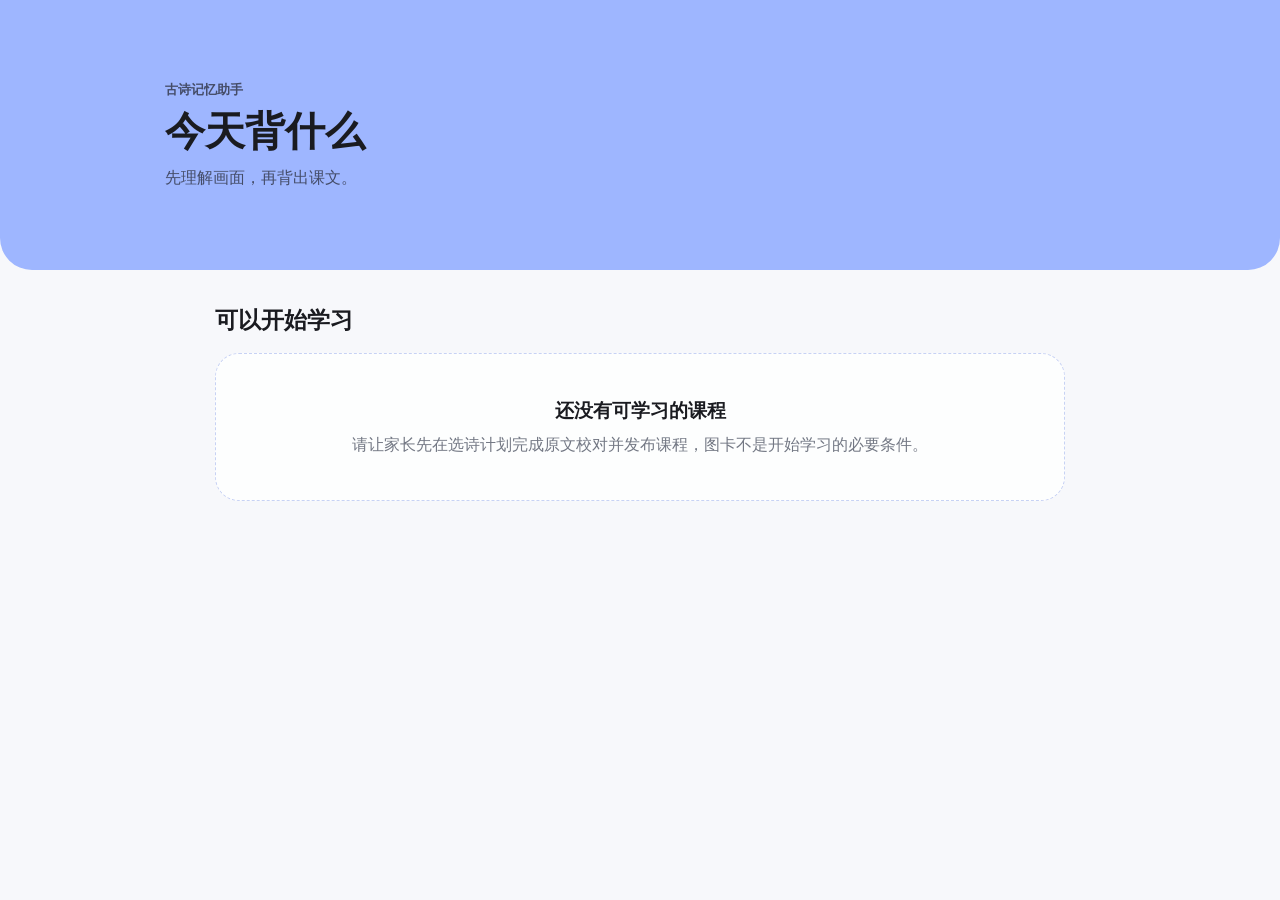
<file: index.html>
<!doctype html>
<html lang="zh-CN">
<head>
  <meta charset="utf-8">
  <meta name="viewport" content="width=device-width, initial-scale=1, viewport-fit=cover">
  <meta name="theme-color" content="#f7f8fb">
  <meta name="description" content="古诗文图文理解与背诵练习">
  <link rel="manifest" href="manifest.webmanifest">
  <link rel="icon" href="data:,">
  <link rel="stylesheet" href="styles.css">
  <title>古诗记忆助手</title>
</head>
<body>
  <main id="learner-home" class="learner-home" aria-live="polite"></main>

  <main id="learning-shell" class="learning-shell" hidden>
    <header class="learning-header">
      <button id="leave-learning" class="quiet-button" type="button">退出学习</button>
      <div class="lesson-title"><p id="lesson-meta"></p><h1 id="lesson-title"></h1></div>
      <div id="lesson-progress" class="lesson-progress" aria-label="学习进度"></div>
    </header>

    <section id="stage-understand" class="study-stage" data-stage="understand">
      <div id="understand-card" class="image-learning-card"></div>
    </section>

    <section id="stage-recall" class="study-stage" data-stage="recall" hidden>
      <div id="recall-card" class="recall-card"></div>
    </section>

    <section id="stage-order" class="study-stage" data-stage="order" hidden>
      <div id="order-card" class="order-card"></div>
    </section>

    <section id="stage-result" class="study-stage" data-stage="result" hidden>
      <div id="result-card" class="result-card"></div>
    </section>
  </main>

  <nav id="learner-mobile-nav" class="learner-mobile-nav" aria-label="主要页面" hidden>
    <a href="workspace.html">选诗计划</a>
    <a href="workspace.html?view=build">新建课程</a>
    <a href="workspace.html?view=reports">学习报告</a>
    <a class="is-active" href="index.html" aria-current="page">背诗练习</a>
  </nav>

  <script src="course-store.js"></script>
  <script src="app.js"></script>
</body>
</html>
</file>
<file: styles.css>
:root { --paper:#f5f7f3; --surface:#fff; --ink:#17231f; --muted:#68746e; --line:#d6ddd7; --green:#174d3c; --gold:#bd8730; --red:#a34c43; font-family:"PingFang SC","Microsoft YaHei",system-ui,sans-serif; background:var(--paper); color:var(--ink); }
* { box-sizing:border-box; } [hidden] { display:none !important; } body { min-height:100vh; margin:0; line-height:1.6; } button,textarea { font:inherit; } button { cursor:pointer; } button:focus-visible,textarea:focus-visible,summary:focus-visible { outline:3px solid rgba(39,99,78,.34); outline-offset:3px; } h1,h2,h3,p { margin-top:0; } h1,h2 { font-family:"Songti SC",STSong,serif; letter-spacing:0; line-height:1.25; }.eyebrow,.study-kicker { color:var(--green); font-size:.78rem; font-weight:750; }.visually-hidden { position:absolute; width:1px; height:1px; overflow:hidden; clip:rect(0 0 0 0); }
.learner-home { min-height:100vh; }.home-hero { min-height:270px; padding:50px max(24px,calc((100% - 950px)/2)); display:flex; flex-direction:column; justify-content:center; background:var(--green); color:#fff; }.home-hero p { margin-bottom:7px; color:#c8d8ce; font-size:.83rem; font-weight:700; }.home-hero h1 { margin:0 0 8px; font-size:2.5rem; }.home-hero span { color:#d7e1db; }.home-list { width:min(100% - 40px,850px); margin:0 auto; padding:36px 0 72px; }.home-list h2 { margin-bottom:18px; font-size:1.45rem; }.home-course { padding:20px; display:flex; justify-content:space-between; align-items:center; gap:20px; border-top:1px solid var(--line); background:var(--surface); }.home-course:last-of-type { border-bottom:1px solid var(--line); }.home-course p { margin:0 0 4px; color:var(--green); font-size:.78rem; font-weight:750; }.home-course h3 { margin:0 0 2px; font-size:1.1rem; }.home-course span { color:var(--muted); font-size:.86rem; }.home-empty { padding:42px 24px; border:1px dashed #adbcb2; background:var(--surface); text-align:center; }.home-empty h3 { margin-bottom:6px; }.home-empty p { margin-bottom:0; color:var(--muted); }
.learning-shell { min-height:100vh; }.learning-header { min-height:78px; padding:15px max(24px,calc((100% - 1120px)/2)); display:grid; grid-template-columns:150px 1fr 310px; align-items:center; gap:20px; border-bottom:1px solid var(--line); background:var(--surface); }.quiet-button { border:0; padding:8px 0; background:transparent; color:var(--muted); text-align:left; }.quiet-button:hover { color:var(--green); }.lesson-title { min-width:0; text-align:center; }.lesson-title p { margin:0 0 2px; color:var(--muted); font-size:.78rem; }.lesson-title h1 { margin:0; overflow:hidden; font-size:1.28rem; text-overflow:ellipsis; white-space:nowrap; }.lesson-progress { display:flex; justify-content:flex-end; gap:8px; }.lesson-progress span { display:inline-flex; align-items:center; gap:5px; color:#8a9690; font-size:.75rem; }.lesson-progress i { width:19px; height:19px; border:1px solid #b7c2bb; border-radius:50%; display:grid; place-items:center; font-style:normal; font-size:.68rem; }.lesson-progress .is-active,.lesson-progress .is-done { color:var(--green); font-weight:700; }.lesson-progress .is-active i,.lesson-progress .is-done i { border-color:var(--green); background:var(--green); color:#fff; }
.study-stage { width:min(100% - 40px,820px); margin:0 auto; padding:42px 0 70px; }.image-learning-card,.recall-card,.order-card,.result-card { border-top:2px solid var(--green); background:var(--surface); box-shadow:0 14px 34px rgba(20,51,39,.08); }.study-kicker { padding:16px 20px 0; }.understand-image { width:100%; max-height:590px; display:block; object-fit:cover; background:#e7ece7; }.missing-image { min-height:220px; padding:70px 20px; display:grid; place-content:center; text-align:center; color:var(--muted); font-size:1rem; }.missing-image small { margin-top:8px; color:var(--muted); font-size:.82rem; }.understand-copy { padding:26px 30px 0; }.understand-copy h2 { max-width:680px; margin:6px 0 12px; font-size:1.45rem; }.anchor-copy { color:var(--muted); }.source-reveal { margin-top:18px; border-top:1px solid var(--line); border-bottom:1px solid var(--line); }.source-reveal summary { padding:12px 0; color:var(--green); cursor:pointer; font-weight:700; }.source-reveal p { padding:2px 0 14px; margin:0; font-family:"Songti SC",STSong,serif; font-size:1.18rem; font-weight:700; }.stage-actions { padding:24px 30px 28px; display:flex; justify-content:flex-end; gap:9px; flex-wrap:wrap; }.primary-action,.secondary-action { min-height:44px; border:1px solid transparent; border-radius:4px; padding:9px 15px; font-weight:700; }.primary-action { background:var(--green); color:#fff; }.primary-action:hover { background:#103e30; }.primary-action:disabled { opacity:.55; cursor:default; }.secondary-action { border-color:#aab9b0; background:transparent; color:var(--ink); }.secondary-action:hover { background:#edf3ee; }
.recall-card { overflow:hidden; }.recall-image { width:100%; max-height:420px; display:block; object-fit:cover; background:#e7ece7; }.recall-copy { padding:28px 30px 0; }.recall-copy .eyebrow { margin-bottom:8px; }.recall-copy textarea { width:100%; margin-top:15px; border:1px solid #aab9b0; border-radius:3px; padding:12px; background:#fff; color:var(--ink); line-height:1.6; resize:vertical; }.feedback { min-height:25px; margin:0; color:var(--red); font-weight:650; }.feedback.good { color:var(--green); }.answer-reveal { margin:14px 0; padding:14px 16px; border-left:4px solid var(--gold); background:#f4f2e9; }.answer-reveal p { margin-bottom:4px; color:var(--muted); font-size:.85rem; }.answer-reveal strong { font-family:"Songti SC",STSong,serif; font-size:1.1rem; }
.order-copy,.result-copy { padding:30px; }.order-copy h2 { margin:4px 0 20px; font-size:1.5rem; }.selected-order { min-height:142px; padding:12px; display:flex; flex-wrap:wrap; gap:10px; align-content:start; border:1px solid #b5c0b8; background:#f8faf7; }.selected-order>span { color:var(--muted); font-size:.88rem; }.selected-order button { width:86px; height:112px; overflow:hidden; border:2px solid var(--green); padding:0; background:#fff; }.order-thumb { width:100%; height:100%; display:block; object-fit:cover; }.order-options { margin-top:18px; display:grid; grid-template-columns:repeat(3,1fr); gap:10px; }.order-option { aspect-ratio:4/3; overflow:hidden; border:1px solid #b5c0b8; padding:0; background:#fff; }.order-option:not(:disabled):hover { border:2px solid var(--green); }.order-option:disabled { opacity:.3; cursor:not-allowed; }.order-option-image { width:100%; height:100%; display:block; object-fit:cover; }.missing-image { display:grid; place-items:center; color:var(--muted); }
.result-copy>h2 { margin:4px 0; color:var(--green); font-size:3rem; }.result-copy>p { color:var(--muted); }.result-feedback-note { margin:20px 0 0; padding:13px 15px; display:grid; gap:3px; border-left:4px solid var(--gold); background:#f8f5e8; color:var(--muted); font-size:.87rem; }.result-feedback-note strong { color:var(--ink); }.result-list { margin-top:22px; border-top:1px solid var(--line); }.result-list>div { padding:15px 0; display:grid; grid-template-columns:minmax(0,1fr) auto; gap:16px; border-bottom:1px solid var(--line); }.result-unit-copy>span { color:var(--green); font-size:.8rem; font-weight:750; }.result-unit-copy>small { color:var(--muted); font-size:.78rem; }.result-unit.forgotten .result-unit-copy>span,.result-unit.hesitant .result-unit-copy>span { color:var(--red); }.result-unit-copy p { margin:3px 0 2px; font-family:"Songti SC",STSong,serif; }.feedback-choices { display:flex; align-items:center; gap:6px; flex-wrap:wrap; justify-content:flex-end; }.feedback-choice { min-height:36px; border:1px solid #b8c3ba; border-radius:18px; padding:6px 10px; background:#fff; color:var(--ink); cursor:pointer; font-size:.78rem; font-weight:700; }.feedback-choice:hover,.feedback-choice.is-selected { border-color:var(--green); background:#eaf3ed; color:var(--green); }.feedback-choice.feedback-hesitant.is-selected { border-color:#b8872e; background:#fbf3dc; color:#8b641e; }.feedback-choice.feedback-forgotten.is-selected { border-color:var(--red); background:#f9e9e6; color:var(--red); }
@media (max-width:720px) { .home-hero { min-height:238px; padding:42px 20px; }.home-hero h1 { font-size:2.1rem; }.home-list { width:min(100% - 32px,850px); padding-top:28px; }.home-course { align-items:start; flex-direction:column; }.learning-header { min-height:108px; padding:13px 16px; grid-template-columns:1fr auto; grid-template-areas:"leave progress" "title title"; gap:8px; }.quiet-button { grid-area:leave; }.lesson-title { grid-area:title; text-align:left; }.lesson-progress { grid-area:progress; gap:4px; }.lesson-progress span { font-size:0; }.lesson-progress i { font-size:.68rem; }.study-stage { width:min(100% - 28px,820px); padding:25px 0 48px; }.understand-copy,.recall-copy,.order-copy,.result-copy { padding:22px 18px 0; }.understand-copy h2 { font-size:1.27rem; }.stage-actions { padding:20px 18px 22px; }.primary-action,.secondary-action { flex:1 1 auto; }.selected-order button { width:72px; height:96px; }.order-options { grid-template-columns:repeat(2,1fr); }.recall-image { max-height:330px; }.result-list>div { grid-template-columns:1fr; gap:10px; }.feedback-choices { justify-content:flex-start; } }

/* 手机端：孩子首页优先展示课程，学习操作保持单手可点击。 */
@media (max-width:720px) {
  html, body { max-width:100%; overflow-x:hidden; }
  body { padding-bottom:env(safe-area-inset-bottom); }
  .home-hero { min-height:190px; padding:30px 20px 28px; }
  .home-hero h1 { margin-bottom:6px; font-size:1.9rem; }
  .home-list { width:calc(100% - 28px); padding:22px 0 calc(96px + env(safe-area-inset-bottom)); }
  .home-list h2 { margin-bottom:12px; font-size:1.28rem; }
  .home-course { gap:16px; padding:18px; border:1px solid var(--line); border-radius:8px; box-shadow:0 8px 22px rgba(20,51,39,.07); }
  .home-course + .home-course { margin-top:12px; }
  .home-course:last-of-type { border-bottom:1px solid var(--line); }
  .home-course h3 { font-size:1.18rem; }
  .home-course .primary-action { width:100%; min-height:48px; border-radius:7px; }
  .learning-header { padding-top:calc(13px + env(safe-area-inset-top)); }
  .study-stage { padding-bottom:calc(48px + env(safe-area-inset-bottom)); }
  .primary-action,.secondary-action { min-height:48px; border-radius:7px; }
  .feedback-choice { min-height:42px; padding:8px 12px; }
  .learner-mobile-nav { position:fixed; inset:auto 0 0; z-index:20; height:calc(64px + env(safe-area-inset-bottom)); padding-bottom:env(safe-area-inset-bottom); display:grid; grid-template-columns:repeat(4,minmax(0,1fr)); background:var(--green); box-shadow:0 -6px 20px rgba(24,43,34,.12); }
  .learner-mobile-nav[hidden] { display:none; }
  .learner-mobile-nav a { min-width:0; min-height:64px; padding:9px 3px 7px; display:flex; align-items:center; justify-content:center; border-top:3px solid transparent; color:#d6e1db; text-decoration:none; white-space:nowrap; font-size:.82rem; font-weight:650; }
  .learner-mobile-nav a.is-active { border-top-color:var(--gold); background:#fff; color:var(--green); }
}

@media (min-width:721px) {
  .learner-mobile-nav { display:none !important; }
}

/* Learner theme sync: a light canvas with color reserved for learning actions. */
:root {
  --paper: #f7f8fb;
  --surface: #ffffff;
  --ink: #1a1b20;
  --muted: #737884;
  --line: #e4e6ec;
  --green: #252833;
  --gold: #f2a94a;
  --red: #d95d68;
  --accent-orange: #ffc56e;
  --accent-lavender: #9eb6ff;
  --accent-pink: #f5b9cf;
  --accent-sky: #b9dcff;
}
body { background: var(--paper); }
button:focus-visible, textarea:focus-visible, summary:focus-visible { outline-color: rgba(112,132,213,.58); }
.home-hero { background: var(--accent-lavender); color: var(--ink); border-radius: 0 0 32px 32px; }
.home-hero p, .home-hero span { color: rgba(26,27,32,.68); }
.home-hero h1 { color: var(--ink); }
.home-course { border: 0; border-radius: 24px; box-shadow: 0 12px 28px rgba(47,55,78,.08); }
.home-course:nth-of-type(1) { background: var(--accent-orange); }
.home-course:nth-of-type(2) { background: var(--accent-lavender); }
.home-course:nth-of-type(3) { background: var(--accent-pink); }
.home-course:nth-of-type(4) { background: var(--accent-sky); }
.home-course p { color: rgba(26,27,32,.62); }
.home-empty { border: 1px dashed #c7d2f4; border-radius: 24px; background: rgba(255,255,255,.78); }
.learning-header { border-bottom: 0; background: rgba(255,255,255,.84); box-shadow: 0 1px 0 rgba(228,230,236,.8); -webkit-backdrop-filter: blur(16px); backdrop-filter: blur(16px); }
.quiet-button { border-radius: 999px; padding: 9px 14px; background: var(--accent-sky); color: var(--ink); text-align: center; }
.quiet-button:hover { background: #a7d3fa; color: var(--ink); }
.lesson-progress span { color: #9a9eaa; }
.lesson-progress .is-active, .lesson-progress .is-done { color: var(--ink); }
.lesson-progress .is-active i { border-color: var(--accent-lavender); background: var(--accent-lavender); color: var(--ink); }
.lesson-progress .is-done i { border-color: var(--accent-orange); background: var(--accent-orange); color: var(--ink); }
.image-learning-card, .recall-card, .order-card, .result-card { border: 0; border-radius: 28px; box-shadow: 0 16px 38px rgba(47,55,78,.08); overflow: hidden; }
.study-kicker { color: #6877b2; }
.understand-image, .recall-image { background: #e8efff; }
.missing-image { background: #edf2ff; }
.understand-copy, .recall-copy { background: var(--surface); }
.source-reveal { border-color: var(--line); }
.source-reveal summary { color: #6877b2; }
.primary-action { border: 0; border-radius: 999px; background: var(--accent-orange); color: var(--ink); box-shadow: 0 8px 18px rgba(255,197,110,.28); }
.primary-action:hover { background: #f4b75c; }
.secondary-action { border: 0; border-radius: 999px; background: var(--accent-lavender); color: var(--ink); }
.secondary-action:hover { border-color: transparent; background: #b0c4ff; }
.recall-copy textarea { border-color: #d4d7e0; border-radius: 16px; }
.answer-reveal { border: 0; border-radius: 16px; background: #fff2dc; }
.selected-order { border: 0; border-radius: 18px; background: #f1f3ff; }
.selected-order button, .order-option { border: 0; border-radius: 16px; background: #ffffff; }
.selected-order button { box-shadow: 0 5px 14px rgba(47,55,78,.08); }
.order-option:not(:disabled):hover { border: 3px solid var(--accent-lavender); }
.result-copy>h2 { color: #6877b2; }
.result-feedback-note { border: 0; border-radius: 16px; background: #fff2dc; }
.feedback-choice { border-color: var(--line); border-radius: 999px; }
.feedback-choice:hover, .feedback-choice.is-selected { border-color: transparent; background: var(--accent-lavender); color: var(--ink); }
.feedback-choice.feedback-hesitant:hover, .feedback-choice.feedback-hesitant.is-selected { border-color: transparent; background: var(--accent-orange); color: var(--ink); }
.feedback-choice.feedback-forgotten:hover, .feedback-choice.feedback-forgotten.is-selected { border-color: transparent; background: var(--accent-pink); color: var(--ink); }

@media (max-width:720px) {
  body { padding-bottom: calc(92px + env(safe-area-inset-bottom)); }
  .learner-mobile-nav { inset: auto 12px 12px; width: calc(100% - 24px); height: calc(64px + env(safe-area-inset-bottom)); padding-bottom: env(safe-area-inset-bottom); border: 1px solid var(--line); border-radius: 22px; background: rgba(255,255,255,.92); box-shadow: 0 10px 28px rgba(47,55,78,.14); -webkit-backdrop-filter: blur(16px); backdrop-filter: blur(16px); }
  .learner-mobile-nav a { min-height: 52px; margin: 6px 3px; border: 0; border-radius: 16px; color: var(--ink-soft); }
  .learner-mobile-nav a:nth-child(1):hover { background: var(--accent-lavender); color: var(--ink); }
  .learner-mobile-nav a:nth-child(2):hover { background: var(--accent-orange); color: var(--ink); }
  .learner-mobile-nav a:nth-child(3):hover { background: var(--accent-pink); color: var(--ink); }
  .learner-mobile-nav a:nth-child(4):hover { background: var(--accent-sky); color: var(--ink); }
  .learner-mobile-nav a.is-active { border-top: 0; background: var(--accent-lavender); color: var(--ink); box-shadow: 0 5px 12px rgba(158,182,255,.24); }
}
</file>
